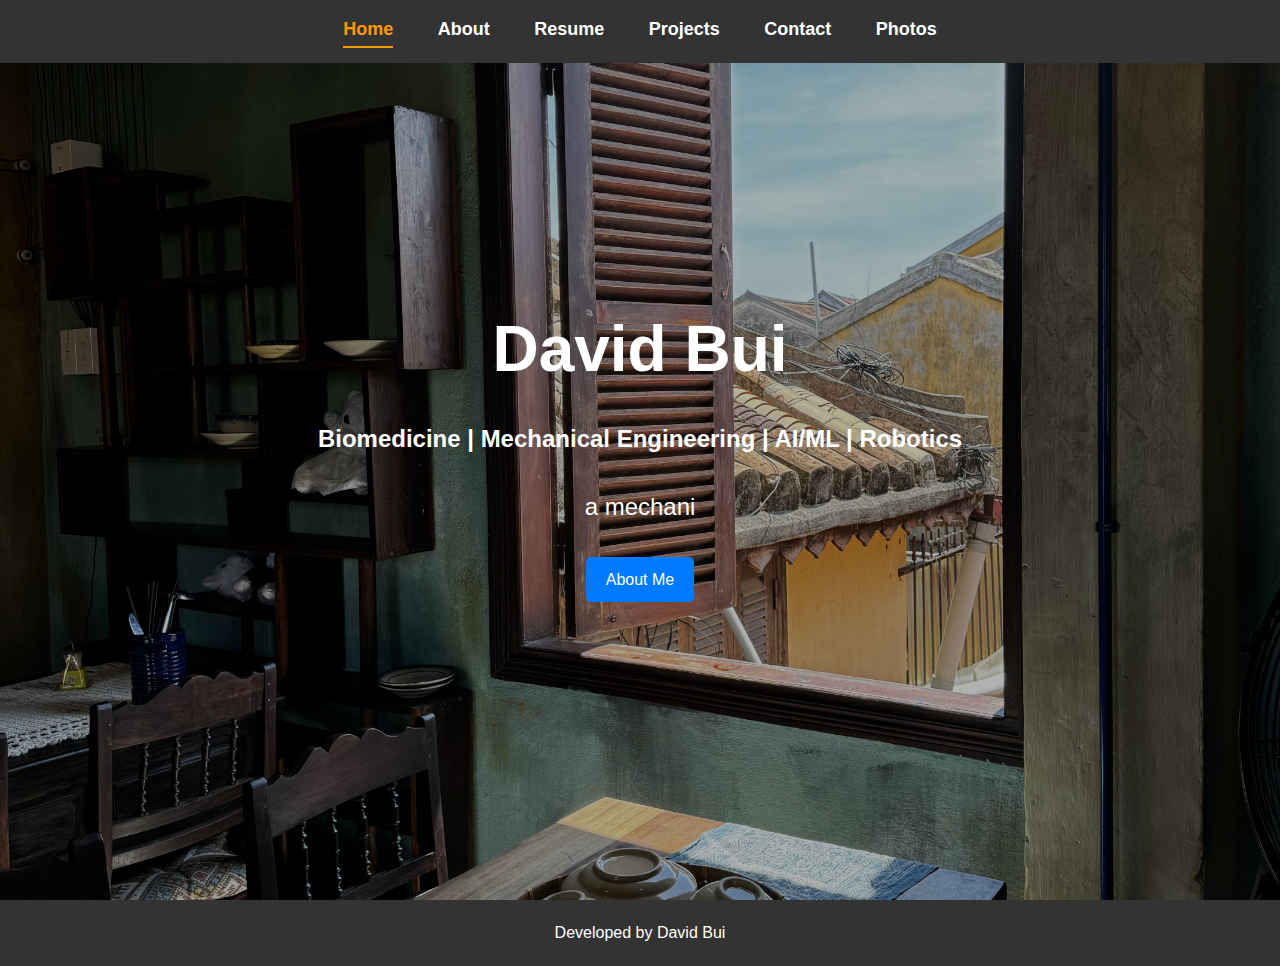
<file: index.html>
<!DOCTYPE html>
<html lang="en">

<head>
    <meta charset="UTF-8">
    <meta name="viewport" content="width=device-width, initial-scale=1.0">
    <title>David Bui | Home</title>
    <link rel="stylesheet" href="style.css"> <!-- Link to your CSS file -->
    <style>
        .highlight {
            background-color: white;
            color: #007bff;
            /* Changed text color to a readable blue */
            padding: 2px 5px;
            border-radius: 3px;
            display: inline-block;
            margin: 0 2px;
        }
        
        /* Add this style to ensure the background image is visible */
        #landing {
            background-image: url('generalphotos/view.jpg');
            background-size: cover;
            background-position: center;
            background-repeat: no-repeat;
        }
    </style>
</head>

<body>

    <!-- Navigation Bar -->
    <nav>
        <ul>
            <li><a href="index.html" class="active">Home</a></li>
            <li><a href="about.html">About</a></li>
            <li><a href="resume.html">Resume</a></li>
            <li><a href="projects.html">Projects</a></li>
            <li><a href="contact.html">Contact</a></li>
            <li><a href="photos.html">Photos</a></li>
        </ul>
    </nav>

    <!-- Landing Section -->
    <section id="landing">
        <div class="content">
            <h1>David Bui</h1>
            <p><strong>Biomedicine | Mechanical Engineering | AI/ML | Robotics</strong></p>
            <p id="typed-text"></p>
            <a href="about.html" class="btn">About Me</a>
        </div>
    </section>

    <!-- Footer -->
    <footer>
        <p>Developed by David Bui</p>
    </footer>

    <script>
        const text = "a mechanical engineer and programmer advancing health tech to fight cancer and improve lives";
        const typedTextElement = document.getElementById('typed-text');
        let index = 0;

        function typeText() {
            if (index < text.length) {
                typedTextElement.innerHTML += text.charAt(index);
                index++;
                setTimeout(typeText, 50);
            } else {
                highlightWords();
            }
        }

        function highlightWords() {
            const words = ['mechanical engineer', 'programmer', 'health', 'lives'];
            let highlightedText = typedTextElement.innerHTML;

            words.forEach(word => {
                const regex = new RegExp(word, 'gi');
                highlightedText = highlightedText.replace(regex, `<span class="highlight">${word}</span>`);
            });

            typedTextElement.innerHTML = highlightedText;
        }

        window.onload = typeText;
    </script>

</body>

</html>
</file>
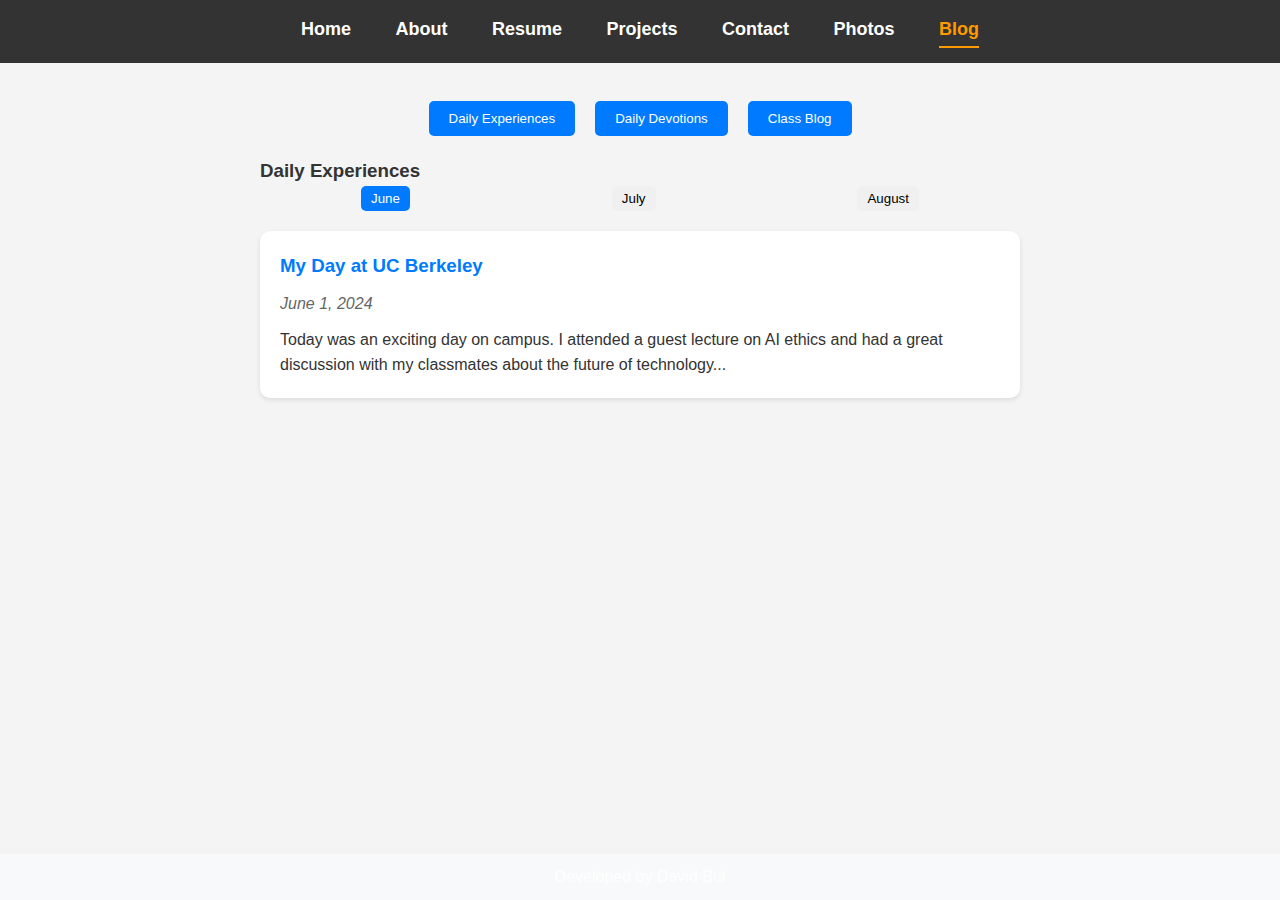
<file: blog.html>
<!DOCTYPE html>
<html lang="en">

<head>
    <meta charset="UTF-8">
    <meta name="viewport" content="width=device-width, initial-scale=1.0">
    <title>Blog | David Bui</title>
    <link rel="stylesheet" href="style.css">
    <style>
        body {
            display: flex;
            flex-direction: column;
            min-height: 100vh;
            margin: 0;
        }

        .blog-container {
            max-width: 800px;
            margin: 0 auto;
            padding: 20px;
            flex: 1;
        }

        .blog-nav {
            display: flex;
            justify-content: center;
            margin-bottom: 20px;
        }

        .blog-nav button {
            padding: 10px 20px;
            margin: 0 10px;
            background-color: #007bff;
            color: white;
            border: none;
            border-radius: 5px;
            cursor: pointer;
            transition: background-color 0.3s ease;
        }

        .blog-nav button:hover {
            background-color: #0056b3;
        }

        .blog-section {
            display: none;
        }

        .blog-section.active {
            display: block;
        }

        .blog-post {
            background-color: white;
            border-radius: 10px;
            padding: 20px;
            margin-bottom: 20px;
            box-shadow: 0 2px 5px rgba(0, 0, 0, 0.1);
        }

        .blog-post h3 {
            color: #007bff;
            margin-bottom: 10px;
        }

        .blog-post .date {
            color: #666;
            font-style: italic;
            margin-bottom: 10px;
        }

        .blog-post .content {
            line-height: 1.6;
        }

        footer {
            background-color: #f8f9fa;
            text-align: center;
            padding: 10px 0;
            width: 100%;
        }

        .timeline {
            display: flex;
            justify-content: space-around;
            margin-bottom: 20px;
        }

        .timeline button {
            padding: 5px 10px;
            background-color: #f0f0f0;
            border: none;
            border-radius: 5px;
            cursor: pointer;
            transition: background-color 0.3s ease;
        }

        .timeline button:hover {
            background-color: #e0e0e0;
        }

        .timeline button.active {
            background-color: #007bff;
            color: white;
        }

        .month-content {
            display: none;
        }

        .month-content.active {
            display: block;
        }
    </style>
</head>

<body>
    <!-- Navigation Bar -->
    <nav>
        <ul>
            <li><a href="index.html">Home</a></li>
            <li><a href="about.html">About</a></li>
            <li><a href="resume.html">Resume</a></li>
            <li><a href="projects.html">Projects</a></li>
            <li><a href="contact.html">Contact</a></li>
            <li><a href="photos.html">Photos</a></li>
            <li><a href="blog.html" class="active">Blog</a></li>
        </ul>
    </nav>

    <div class="container blog-container">
        <h2>My Blog</h2>

        <div class="blog-nav">
            <button id="dailyExperienceBtn">Daily Experiences</button>
            <button id="dailyDevotionBtn">Daily Devotions</button>
            <button id="classBlogBtn">Class Blog</button>
        </div>

        <div id="dailyExperience" class="blog-section active">
            <h3>Daily Experiences</h3>
            <div class="timeline">
                <button class="month-btn active" data-month="june">June</button>
                <button class="month-btn" data-month="july">July</button>
                <button class="month-btn" data-month="august">August</button>
                <!-- Add more months as needed -->
            </div>
            <div id="june" class="month-content active">
                <div class="blog-post">
                    <h3>My Day at UC Berkeley</h3>
                    <p class="date">June 1, 2024</p>
                    <div class="content">
                        <p>Today was an exciting day on campus. I attended a guest lecture on AI ethics and had a great
                            discussion with my classmates about the future of technology...</p>
                    </div>
                </div>
            </div>
            <div id="july" class="month-content">
                <!-- Add July content here -->
            </div>
            <div id="august" class="month-content">
                <!-- Add August content here -->
            </div>
        </div>

        <div id="dailyDevotion" class="blog-section">
            <h3>Daily Devotions</h3>
            <div class="timeline">
                <button class="month-btn active" data-month="june">June</button>
                <button class="month-btn" data-month="july">July</button>
                <button class="month-btn" data-month="august">August</button>
                <!-- Add more months as needed -->
            </div>
            <div id="june" class="month-content active">
                <div class="blog-post">
                    <h3>Quote of the Day</h3>
                    <p class="date">June 1, 2024</p>
                    <div class="content">
                        <p>"The future belongs to those who believe in the beauty of their dreams." - Eleanor Roosevelt
                        </p>
                        <p>Reflection: This quote reminds us of the power of belief and perseverance...</p>
                    </div>
                </div>
            </div>
            <div id="july" class="month-content">
                <!-- Add July content here -->
            </div>
            <div id="august" class="month-content">
                <!-- Add August content here -->
            </div>
        </div>

        <div id="classBlog" class="blog-section">
            <h3>Class Blog</h3>
            <div class="timeline">
                <button class="month-btn" data-month="may">May</button>
                <button class="month-btn active" data-month="october">October</button>
                <!-- Add more months as needed -->
            </div>
            <div id="may" class="month-content">
                <div class="blog-post">
                    <h3>Reflections on Machine Learning Course</h3>
                    <p class="date">May 30, 2024</p>
                    <div class="content">
                        <p>In today's machine learning class, we delved into neural networks. The complexity of these
                            systems is fascinating...</p>
                    </div>
                </div>
            </div>
            <div id="october" class="month-content active">
                <div class="blog-post">
                    <h3>Reflection on Making Chocolates from Stephen Durfee from Dandelion Chocolate</h3>
                    <p class="date">October 8, 2024</p>
                    <div class="content">
                        <p>Today, I had the opportunity to hear from Stephen Durfee from Dandelion Chocolate and learn
                            about the process of making chocolates. It was an amazing experience to see how the
                            chocolates are made and to taste the different flavors. I also had the chance to talk to
                            Stephen Durfee, the CEO of Dandelion Chocolate, and ask him about his journey to starting
                            his own business. It was inspiring to hear about his passion for chocolate and his
                            commitment to using high-quality ingredients. I learned a lot from this experience and am
                            grateful for the opportunity to visit Dandelion Chocolate. Stephen Durfee's lecture was a
                            fascinating dive into the art and science of chocolate making. With a background as the
                            Executive Pastry Chef at The French Laundry and over 20 years of teaching at the Culinary
                            Institute of America, Durfee
                            now leads the chocolate curriculum at Dandelion Chocolate in San Francisco. In my cooking
                            class, he walked us through
                            the process of turning cacao seeds into fine chocolate, using traditional tools like stone
                            grinders. We even got to
                            taste three different types of chocolate he helped create, sourced from Tumaco, Colombia,
                            Madagascar, and Uganda. Durfee
                            highlighted how different regions produce unique flavors and taught us to savor chocolate
                            slowly, letting the cacao
                            butter melt in your mouth for the full experience. It was an eye-opening session that made
                            me appreciate the
                            craftsmanship behind every piece of chocolate. Augmented fermentation will alter the process
                            of making chocolate.
                        </p>
                    </div>
                </div>
            </div>
        </div>
    </div>

    <footer>
        <p>Developed by David Bui</p>
    </footer>

    <script>
        const dailyExperienceBtn = document.getElementById('dailyExperienceBtn');
        const dailyDevotionBtn = document.getElementById('dailyDevotionBtn');
        const classBlogBtn = document.getElementById('classBlogBtn');

        const dailyExperience = document.getElementById('dailyExperience');
        const dailyDevotion = document.getElementById('dailyDevotion');
        const classBlog = document.getElementById('classBlog');

        function showSection(section) {
            dailyExperience.classList.remove('active');
            dailyDevotion.classList.remove('active');
            classBlog.classList.remove('active');
            section.classList.add('active');
        }

        dailyExperienceBtn.addEventListener('click', () => showSection(dailyExperience));
        dailyDevotionBtn.addEventListener('click', () => showSection(dailyDevotion));
        classBlogBtn.addEventListener('click', () => showSection(classBlog));

        // Add event listeners for month buttons
        document.querySelectorAll('.month-btn').forEach(button => {
            button.addEventListener('click', () => {
                const month = button.getAttribute('data-month');
                const section = button.closest('.blog-section');

                // Remove active class from all buttons and contents in this section
                section.querySelectorAll('.month-btn').forEach(btn => btn.classList.remove('active'));
                section.querySelectorAll('.month-content').forEach(content => content.classList.remove('active'));

                // Add active class to clicked button and corresponding content
                button.classList.add('active');
                section.querySelector(`#${month}`).classList.add('active');
            });
        });
    </script>
</body>

</html>
</file>
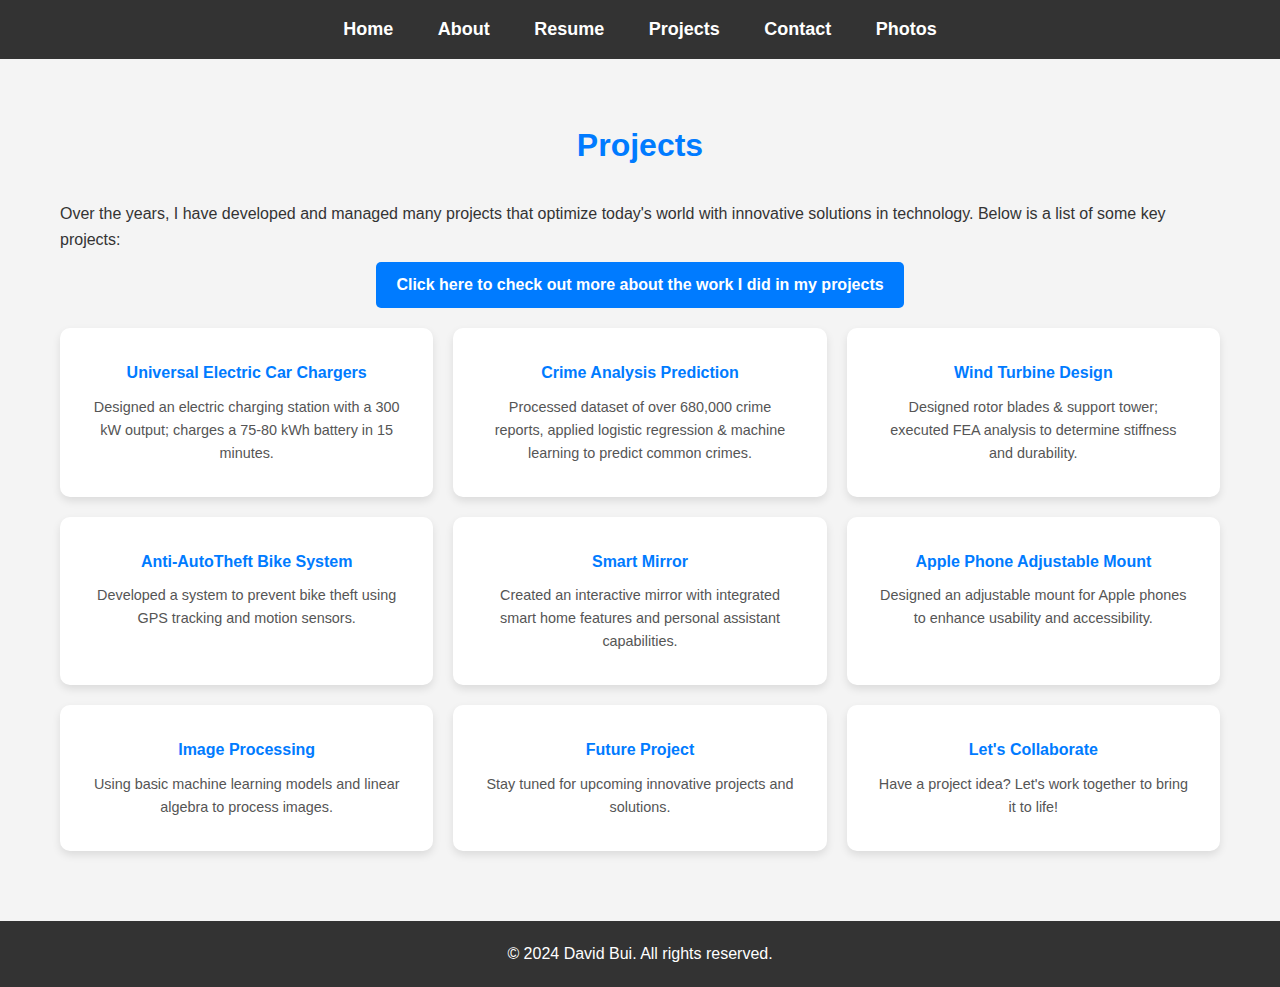
<file: projects.html>
<!DOCTYPE html>
<html lang="en">

<head>
    <meta charset="UTF-8">
    <meta name="viewport" content="width=device-width, initial-scale=1.0">
    <title>Projects | David Bui</title>
    <link rel="stylesheet" href="style.css">
    <style>
        .projects-grid {
            display: grid;
            grid-template-columns: repeat(3, 1fr);
            gap: 20px;
        }

        .project-card {
            position: relative;
            overflow: hidden;
            border-radius: 10px;
            box-shadow: 0 4px 8px rgba(0, 0, 0, 0.1);
            transition: transform 0.3s ease, box-shadow 0.3s ease, background-color 0.3s ease;
            opacity: 0;
            transform: translateY(20px);
        }

        .project-card.visible {
            opacity: 1;
            transform: translateY(0);
        }

        .project-card:hover {
            transform: translateY(-5px);
            box-shadow: 0 6px 12px rgba(0, 0, 0, 0.15);
            background-color: #f0f0f0;
            /* Light gray background on hover */
        }

        .project-info {
            background: rgba(255, 255, 255, 0.9);
            color: #333;
            padding: 12px;
            opacity: 0;
            transform: translateY(20px);
            transition: opacity 0.5s ease, transform 0.5s ease, background-color 0.3s ease;
        }

        .project-card.visible .project-info {
            opacity: 1;
            transform: translateY(0);
        }

        .project-card:hover .project-info {
            background-color: rgba(240, 240, 240, 0.9);
            /* Light gray background on hover */
        }

        .project-card h3 {
            margin-top: 0;
            font-size: 1rem;
            transition: color 0.3s ease;
        }

        .project-card:hover h3 {
            color: #007bff;
            /* Change title color on hover */
        }

        .project-card p {
            margin-bottom: 0;
            font-size: 0.9rem;
            transition: color 0.3s ease;
        }

        .project-card:hover p {
            color: #555;
            /* Slightly darker text on hover */
        }

        /* New styles for the "More Projects" button */
        .more-projects-btn {
            display: block;
            width: fit-content;
            padding: 10px 20px;
            background-color: #007bff;
            color: #fff;
            text-decoration: none;
            border-radius: 5px;
            font-weight: bold;
            margin: 10px auto 20px;
            transition: background-color 0.3s ease, transform 0.3s ease;
            opacity: 0;
            transform: translateY(20px);
        }

        .more-projects-btn.visible {
            opacity: 1;
            transform: translateY(0);
        }

        .more-projects-btn:hover {
            background-color: #0056b3;
            transform: translateY(-3px);
        }
    </style>
</head>

<body>

    <nav>
        <ul>
            <li><a href="index.html">Home</a></li>
            <li><a href="about.html">About</a></li>
            <li><a href="resume.html">Resume</a></li>
            <li><a href="projects.html">Projects</a></li>
            <li><a href="contact.html">Contact</a></li>
            <li><a href="photos.html">Photos</a></li>
        </ul>
    </nav>

    <!-- Projects Section -->
    <section id="projects" class="container">
        <h2>Projects</h2>
        <p>Over the years, I have developed and managed many projects that optimize today's world with innovative
            solutions in technology. Below is a list of some key projects:</p>
        <a href="https://sites.google.com/berkeley.edu/david-bui?usp=sharing" target="_blank"
            class="more-projects-btn">Click here to check out more about the work I did in my projects</a>
        <div class="projects-grid">
            <div class="project-card">
                <div class="project-info">
                    <h3>Universal Electric Car Chargers</h3>
                    <p>Designed an electric charging station with a 300 kW output; charges a 75-80 kWh battery in 15
                        minutes.</p>
                </div>
            </div>
            <div class="project-card">
                <div class="project-info">
                    <h3>Crime Analysis Prediction</h3>
                    <p>Processed dataset of over 680,000 crime reports, applied logistic regression & machine learning
                        to predict common crimes.</p>
                </div>
            </div>
            <div class="project-card">
                <div class="project-info">
                    <h3>Wind Turbine Design</h3>
                    <p>Designed rotor blades & support tower; executed FEA analysis to determine stiffness and
                        durability.</p>
                </div>
            </div>
            <div class="project-card">
                <div class="project-info">
                    <h3>Anti-AutoTheft Bike System</h3>
                    <p>Developed a system to prevent bike theft using GPS tracking and motion sensors.</p>
                </div>
            </div>
            <div class="project-card">
                <div class="project-info">
                    <h3>Smart Mirror</h3>
                    <p>Created an interactive mirror with integrated smart home features and personal assistant
                        capabilities.</p>
                </div>
            </div>
            <div class="project-card">
                <div class="project-info">
                    <h3>Apple Phone Adjustable Mount</h3>
                    <p>Designed an adjustable mount for Apple phones to enhance usability and accessibility.</p>
                </div>
            </div>
            <div class="project-card">
                <div class="project-info">
                    <h3>Image Processing</h3>
                    <p>Using basic machine learning models and linear algebra to process images.</p>
                </div>
            </div>
            <div class="project-card">
                <div class="project-info">
                    <h3>Future Project</h3>
                    <p>Stay tuned for upcoming innovative projects and solutions.</p>
                </div>
            </div>
            <div class="project-card">
                <div class="project-info">
                    <h3>Let's Collaborate</h3>
                    <p>Have a project idea? Let's work together to bring it to life!</p>
                </div>
            </div>
        </div>
    </section>

    <footer>
        <p>© 2024 David Bui. All rights reserved.</p>
    </footer>
    <!-- Preloader -->
    <div id="preloader">
        <div class="loader"></div>
    </div>

    <script>
        // Intersection Observer for fade-in effect
        const observer = new IntersectionObserver((entries) => {
            entries.forEach(entry => {
                if (entry.isIntersecting) {
                    entry.target.classList.add('visible');
                    // Delay the text appearance slightly
                    setTimeout(() => {
                        entry.target.querySelector('.project-info').style.opacity = '1';
                        entry.target.querySelector('.project-info').style.transform = 'translateY(0)';
                    }, 300);
                }
            });
        }, {
            threshold: 0.1
        });

        // Observe all project cards
        document.querySelectorAll('.project-card').forEach(card => {
            observer.observe(card);
        });

        // New observer for the "More Projects" button
        const btnObserver = new IntersectionObserver((entries) => {
            entries.forEach(entry => {
                if (entry.isIntersecting) {
                    entry.target.classList.add('visible');
                }
            });
        }, {
            threshold: 0.5
        });

        // Observe the "More Projects" button
        const moreProjectsBtn = document.querySelector('.more-projects-btn');
        btnObserver.observe(moreProjectsBtn);
    </script>

</body>

</html>
</file>
<file: style.css>
/* General Reset */
* {
    margin: 0;
    padding: 0;
    box-sizing: border-box;
}

/* Body Styling */
body {
    font-family: 'Arial', sans-serif;
    line-height: 1.6;
    color: #333;
    background-color: #f4f4f4;
}

/* Navigation Bar Styling */
nav {
    background-color: #333;
    padding: 15px;
    text-align: center;
    position: fixed;
    width: 100%;
    top: 0;
    z-index: 100;
}

nav ul {
    list-style: none;
}

nav ul li {
    display: inline-block;
    margin: 0 20px;
}

nav ul li a {
    text-decoration: none;
    color: #fff;
    font-weight: bold;
    font-size: 18px;
    transition: color 0.3s ease;
}

nav ul li a:hover, nav ul li a.active {
    color: #ff9900;
}

nav ul li a.active::after {
    content: '';
    display: block;
    width: 100%;
    height: 2px;
    background-color: #ff9900;
    margin-top: 2px;
}

/* Footer Styling */
footer {
    background-color: #333;
    color: #fff;
    text-align: center;
    padding: 20px;
    position: relative; /* Changed from fixed to relative */
    width: 100%;
}

/* Container */
.container {
    max-width: 1200px;
    margin: 100px auto 0 auto;
    padding: 20px;
}

/* Headings */
h2 {
    font-size: 2rem;
    text-align: center;
    margin-bottom: 30px;
    color: #007bff;
}

/* Button Styles */
.btn {
    display: inline-block;
    background-color: #007bff;
    color: white;
    padding: 10px 20px;
    border-radius: 5px;
    text-decoration: none;
    transition: background-color 0.3s ease;
}

.btn:hover {
    background-color: #0056b3;
}

/* Media Queries */
@media (max-width: 768px) {
    nav ul li {
        margin: 0 10px;
    }
}

/* Landing Section Styles */
/* This is where the background image for index.html is set */
#landing {
    background: url('../davbuidev/generalphotos/view.jpg') no-repeat center center/cover;
    height: 100vh;
    display: flex;
    justify-content: center;
    align-items: center;
    text-align: center;
    color: white;
}

#landing .content {
    max-width: 80%;
}

#landing h1 {
    font-size: 4rem;
    margin-bottom: 20px;
}

#landing p {
    font-size: 1.5rem;
    margin-bottom: 30px;
}

/* About Page Styles */
.about-skills-wrapper {
    display: flex;
    flex-wrap: wrap;
    align-items: flex-start;
    justify-content: space-between;
    gap: 50px;
    margin-bottom: 50px;
}

.about-section {
    flex: 1;
    min-width: 300px;
    display: flex;
    flex-direction: column;
    align-items: center;
}

.about-image {
    width: 100%;
    max-width: 300px;
    height: auto;
    border-radius: 10px;
    margin-bottom: 20px;
    box-shadow: 0 4px 10px rgba(0, 0, 0, 0.1);
}

.about-text {
    text-align: justify;
}

.about-text h3 {
    font-size: 2rem;
    margin-bottom: 15px;
    text-align: center;
}

.about-text p {
    font-size: 1.1rem;
    line-height: 1.6;
    margin-bottom: 10px;
}

.skills-section {
    flex: 1;
    min-width: 300px;
    padding: 20px;
    background-color: white;
    border-radius: 10px;
    box-shadow: 0 4px 10px rgba(0, 0, 0, 0.1);
}

.skills-list .skill {
    margin-bottom: 20px;
}

.skills-list .progress {
    background-color: #ddd;
    border-radius: 50px;
    overflow: hidden;
    height: 10px;
}

.skills-list .progress-bar {
    background-color: #007bff;
    height: 10px;
    border-radius: 50px;
}

.skill p {
    font-weight: bold;
    margin-bottom: 10px;
}

/* Projects Page Styles */
.projects-grid {
    display: grid;
    grid-template-columns: repeat(auto-fit, minmax(300px, 1fr));
    gap: 30px;
    margin-bottom: 50px;
}

.project-card {
    background-color: white;
    border-radius: 10px;
    box-shadow: 0 4px 10px rgba(0, 0, 0, 0.1);
    padding: 20px;
    text-align: center;
    transition: transform 0.3s ease;
}

.project-card img {
    width: 100px;
    height: 100px;
    object-fit: cover;
    margin-bottom: 20px;
}

.project-card h3 {
    font-size: 1.5rem;
    color: #007bff;
    margin-bottom: 10px;
}

.project-card p {
    font-size: 1rem;
    color: #555;
    margin-bottom: 20px;
}

.project-card a {
    color: #007bff;
    text-decoration: none;
    font-weight: bold;
    transition: color 0.3s ease;
}

.project-card a:hover {
    color: #ff9900;
}

.project-card:hover {
    transform: translateY(-10px);
}

/* Resume Page Styles */
.resume-section {
    max-width: 1000px;
    margin: 0 auto 30px auto;
    text-align: left;
    padding: 20px;
    background-color: #fff;
    border-radius: 10px;
    box-shadow: 0px 4px 10px rgba(0, 0, 0, 0.1);
}

.resume-section h3 {
    font-size: 1.8rem;
    color: #007bff;
    margin-bottom: 10px;
}

.resume-section h4 {
    font-size: 1.4rem;
    color: #333;
    margin-bottom: 5px;
}

.resume-section p, .resume-section ul {
    font-size: 1rem;
    line-height: 1.6;
    color: #555;
    margin-bottom: 15px;
}

.resume-section a {
    color: #007bff;
    text-decoration: none;
}

.resume-section a:hover {
    text-decoration: underline;
}

/* Contact Page Styles */
.contact-container {
    max-width: 700px;
    margin: 0 auto;
    background-color: #fff;
    padding: 30px;
    border-radius: 10px;
    box-shadow: 0 4px 10px rgba(0, 0, 0, 0.1);
    text-align: center;
}

.contact-info p {
    font-size: 1.2rem;
    margin-bottom: 15px;
}

.contact-info a {
    color: #007bff;
    text-decoration: none;
}

.contact-info a:hover {
    text-decoration: underline;
}

.contact-form {
    display: flex;
    flex-direction: column;
    gap: 15px;
}

.contact-form label {
    text-align: left;
    font-weight: bold;
    font-size: 1.1rem;
    color: #333;
}

.contact-form input,
.contact-form textarea {
    width: 100%;
    padding: 15px;
    font-size: 1.1rem;
    border: 1px solid #ccc;
    border-radius: 5px;
    background-color: #f9f9f9;
    transition: all 0.3s ease;
}

.contact-form input:focus,
.contact-form textarea:focus {
    border-color: #007bff;
    outline: none;
}

.contact-form button {
    padding: 15px;
    background-color: #007bff;
    color: white;
    font-size: 1.2rem;
    border: none;
    border-radius: 5px;
    cursor: pointer;
    transition: background-color 0.3s ease;
}

.contact-form button:hover {
    background-color: #0056b3;
}

/* Photos Page Styles */
.photo-grid {
    display: grid;
    grid-template-columns: repeat(4, 1fr);
    gap: 20px;
    padding: 20px;
}

.photo-item {
    aspect-ratio: 1 / 1;
    overflow: hidden;
    border-radius: 10px;
    box-shadow: 0 4px 6px rgba(0, 0, 0, 0.1);
    transition: transform 0.3s ease;
    cursor: pointer;
}

.photo-item img {
    width: 100%;
    height: 100%;
    object-fit: cover;
    transition: transform 0.3s ease;
}

.photo-item:hover {
    transform: scale(1.05);
}

.photo-item:hover img {
    transform: scale(1.1);
}

.photo-buttons {
    display: flex;
    justify-content: center;
    gap: 20px;
    margin-bottom: 30px;
}

.photo-buttons button {
    padding: 10px 20px;
    font-size: 1rem;
    background-color: #007bff;
    color: white;
    border: none;
    border-radius: 5px;
    cursor: pointer;
    transition: background-color 0.3s ease;
}

.photo-buttons button:hover {
    background-color: #0056b3;
}

.photo-buttons button.active {
    background-color: #0056b3;
}

/* Lightbox styles */
.lightbox {
    display: none;
    position: fixed;
    z-index: 1000;
    top: 0;
    left: 0;
    width: 100%;
    height: 100%;
    background-color: rgba(0, 0, 0, 0.8);
    justify-content: center;
    align-items: center;
}

.lightbox img {
    max-width: 90%;
    max-height: 90%;
    object-fit: contain;
}

.lightbox-close {
    position: absolute;
    top: 20px;
    right: 20px;
    color: white;
    font-size: 30px;
    cursor: pointer;
}

/* Responsive design */
@media (max-width: 1024px) {
    .photo-grid {
        grid-template-columns: repeat(3, 1fr);
    }
}

@media (max-width: 768px) {
    .photo-grid {
        grid-template-columns: repeat(2, 1fr);
    }
}

@media (max-width: 480px) {
    .photo-grid {
        grid-template-columns: 1fr;
    }
}

/* Responsive design for smaller screens */
@media (max-width: 768px) {
    .about-skills-wrapper {
        flex-direction: column;
        align-items: center;
    }

    .about-section, .skills-section {
        width: 100%;
    }

    .about-image {
        max-width: 100%;
    }

    .about-text {
        text-align: center;
    }
}

/* Experience item styles */
.experience-item {
    display: flex;
    align-items: flex-start;
    margin-bottom: 30px;
}

.company-logo {
    width: 60px;
    height: 60px;
    object-fit: contain;
    margin-right: 20px;
    border-radius: 5px;
}

.experience-content {
    flex: 1;
}

/* Responsive design for smaller screens */
@media (max-width: 768px) {
    .experience-item {
        flex-direction: column;
        align-items: center;
    }

    .company-logo {
        margin-right: 0;
        margin-bottom: 15px;
    }

    .experience-content {
        text-align: center;
    }
}
</file>
